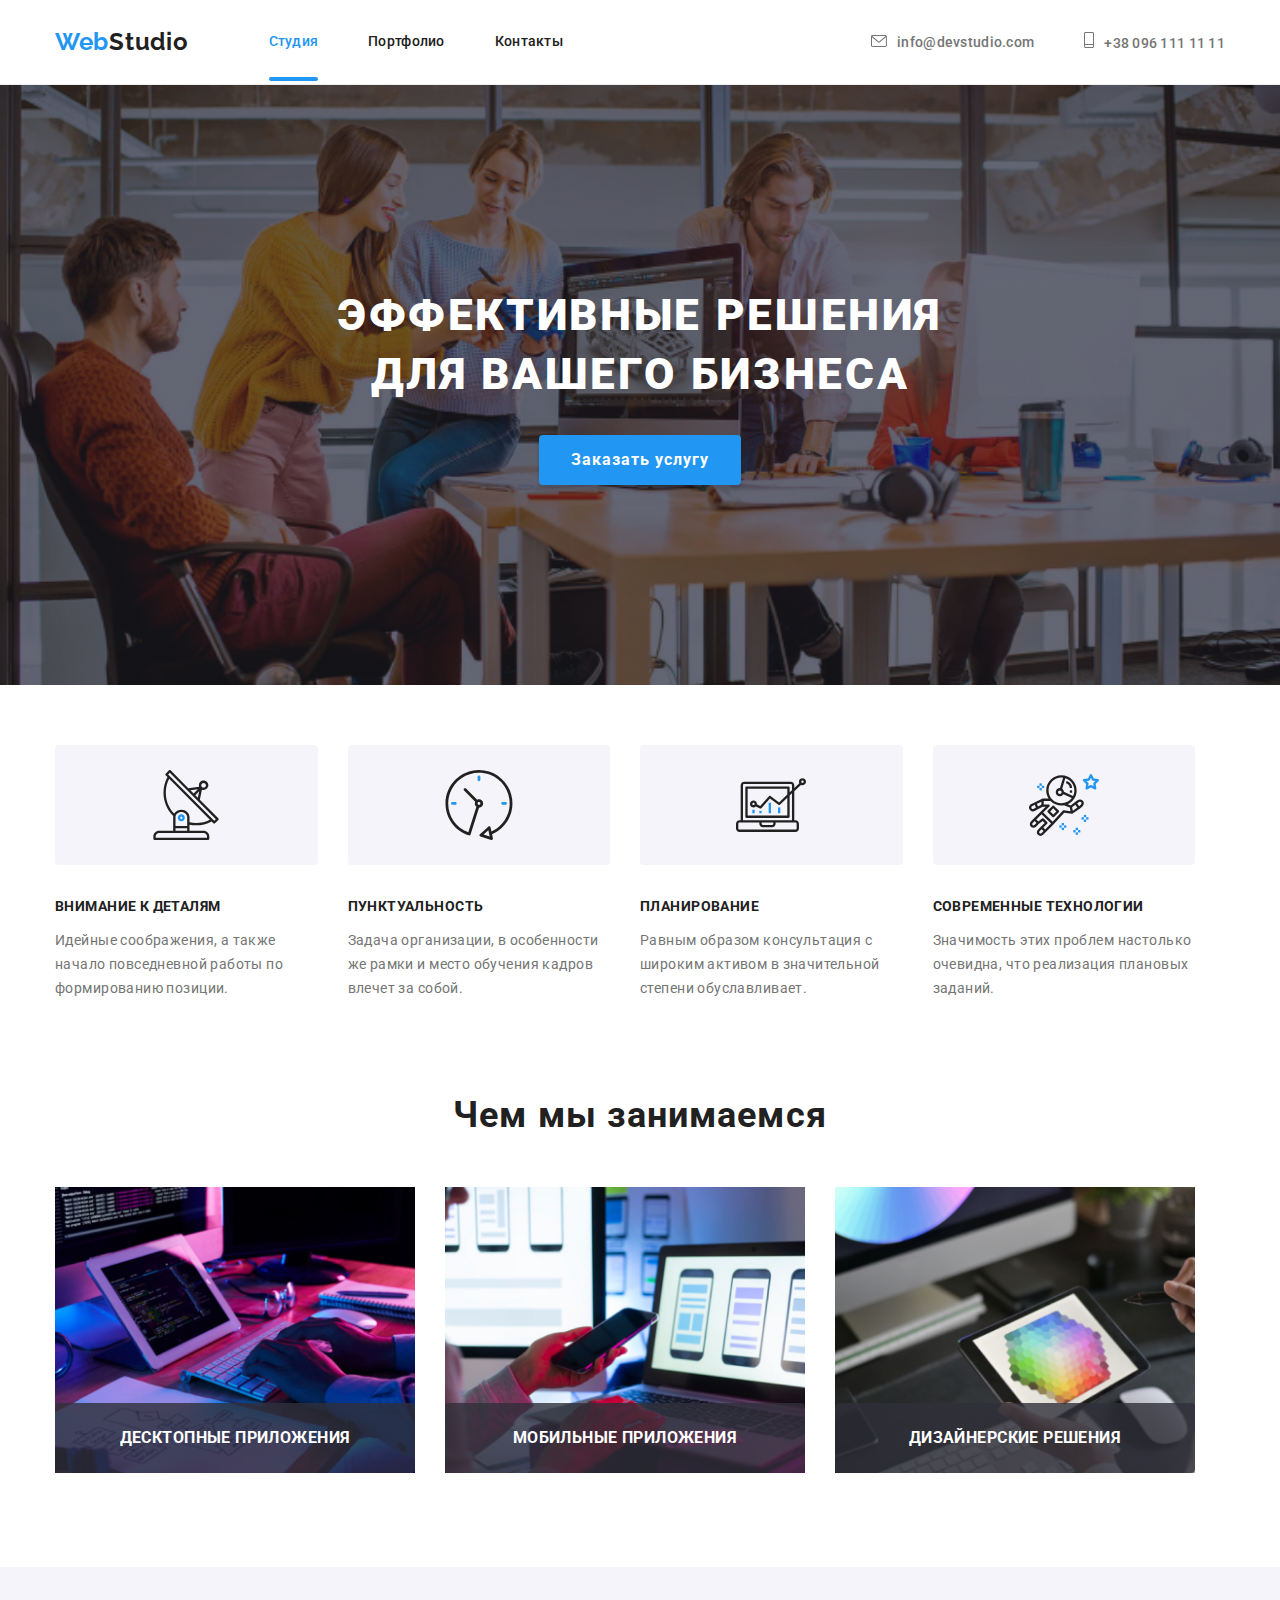
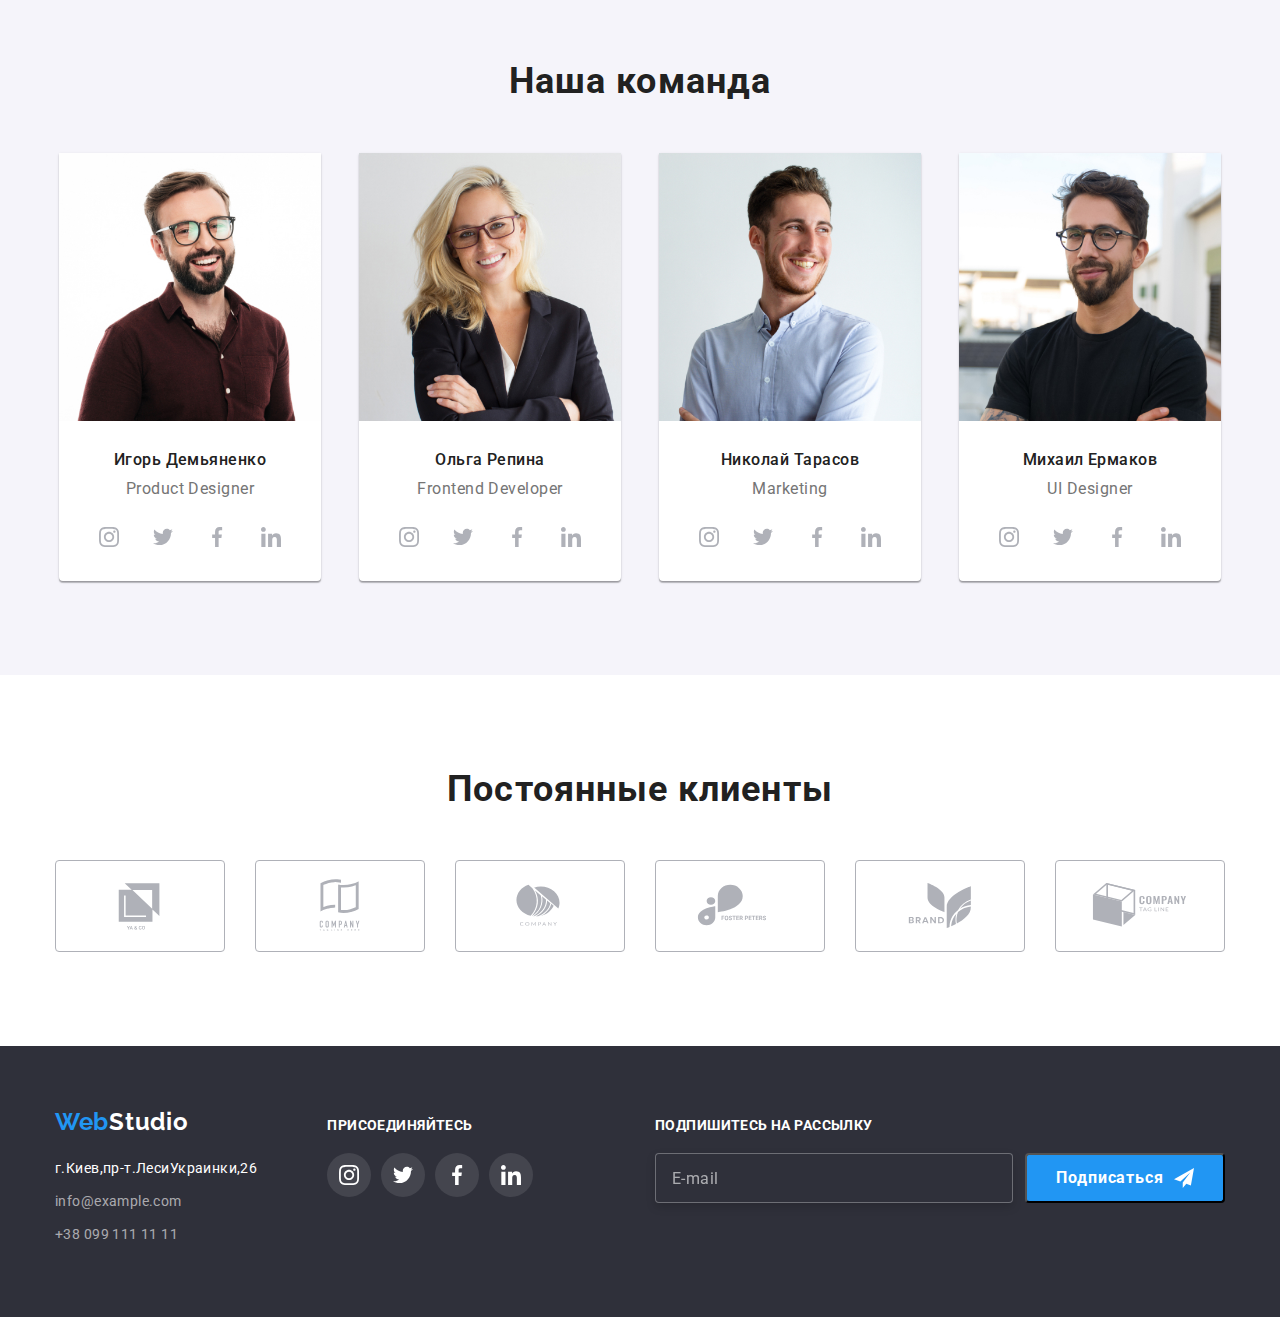
<file: index.html>
<!DOCTYPE html>
<html lang="ru">
<head>
    <meta charset="UTF-8">
    <meta http-equiv="X-UA-Compatible" content="IE=edge">
    <meta name="viewport" content="width=device-width, initial-scale=1.0">
    <title>Document</title>
    <link 
        href="https://fonts.googleapis.com/css2?family=Raleway:wght@700&family=Roboto:wght@400;500;700;900&display=swap"
        rel="stylesheet"/>
    <link href="https://cdnjs.cloudflare.com/ajax/libs/modern-normalize/1.1.0/modern-normalize.min.css" rel="stylesheet" />
    <link rel="stylesheet" href="./css/main.min.css">
</head>
<body>
    <header class="header">
        <div class="container">            
                <a class="logo header__logo link" href="/index.html"><span class="logo__text1">Web</span><span class="logo__text2">Studio</span></a>
            <nav class="nav">
                <ul class="nav__list list">
                    <li class="nav__item"><a class="nav__link link current" href="./index.html">Студия</a></li>
                    <li class="nav__item"><a class="nav__link link" href="./portfolio.html">Портфолио</a></li>
                    <li class="nav__item"><a class="nav__link link" href="">Контакты</a></li>
                </ul>
            </nav>
            <ul class="contact list">
                <li class="contact__nav"><a class="contact__link link" href="mailto:info@devstudio.com">
                    <svg class="contact__icon" width="16" height="12">
                        <use href="./images/symbol-defs.svg#icon-envelope-hover"></use>
                        </svg>info@devstudio.com</a></li>
                <li class="contact__nav"><a class="contact__link link" href="tel:+380961111111">
                    <svg class="contact__icon" width="10" height="16">
                        <use href="./images/symbol-defs.svg#icon-Vector"></use>
                        </svg>+38 096 111 11 11</a></li>
            </ul>
            <button type="button" class="menu-open-btn">
                <svg class="mobile-open-icon" width="40" height="40" aria-label="Переключатель мобильного меню">
                    <use href="./images/symbol-defs.svg#icon-menu_40px"></use>
                </svg>
            </button>   
        </div>
        	<div class="mob-menu is-hidden">
				<div class="container">
					<div class="mob-menu-top">
						<button type="button" class="menu-close-btn">
							<svg class="mobile-close-icon" width="40" height="40">
								<use href="./images/symbol-defs.svg#icon-close_40px"></use>
							</svg>
					</button>
							<ul class="mob-menu-list list">
								<li class="mob-menu-item"><a class="mob-link link currentLink" href="./index.html">Студия</a></li>
								<li class="mob-menu-item"><a class="mob-link link" href="./portfolio.html">Портфолио</a></li>			
								<li class="mob-menu-item"><a class="mob-link link" target="_blank" href="">Контакты</a></li>
							</ul>
					</div> 
					<div class="mob-menu-bottom">
						<div class="mob-connect">
							<ul class="mob-connect-list list">
                                <li class="mob-connect-item">
                                    <a class="mob-connect-link-phone tel link " href="tel:+380961111111">
                                        +38 096 111 11 11</a></li>
                                <li class="mob-connect-item">
                                    <a class="mob-connect-link-email mail link " href="mailto:info@devstudio.com">
                                        info@devstudio.com</a></li>
							</ul>
                            <ul class="mob-soc-list list">
                                <li class="mob-soc-item">Instagram</li>
                                <li class="mob-soc-item">Twitter</li>
                                <li class="mob-soc-item ">Facebook</li>
                                <li class="mob-soc-item ">LinkedIn</li>
                            </ul>	
						</div>
					</div>	
				</div>
			</div>
    </header>
  <main> 
      <!--ГЕРОЙ-->
      <section class="hero">
          <div class="container">
            <h1 class="hero__title">Эффективные решения для вашего бизнеса</h1>
            <button class="hero_btn" data-modal-open>Заказать услугу</button>
            </div>
      </section>
    <section class="article">
        <div class="container">
        <ul class="article__list list">
            <li class="article__item">
                <div class="article__icon">
                   <svg class="article__svg">
                            <use href="./images/symbol-defs.svg#icon-antenna-1"></use>
                     </svg> 
                </div>
                <h2 class="article__title">Внимание к деталям</h2>
                <p class="article__content">Идейные соображения, а также начало повседневной работы по формированию позиции.</p>
            </li>
            <li class="article__item">
                 <div class="article__icon">
                   <svg class="article__svg">
                            <use href="./images/symbol-defs.svg#icon-clock-1-1"></use>
                     </svg> 
                </div>
                <h2 class="article__title">Пунктуальность</h2>
                <p class="article__content">Задача организации, в особенности же рамки и место обучения кадров влечет за собой.</p>
            </li>
            <li class="article__item">
                 <div class="article__icon">
                   <svg class="article__svg">
                            <use href="./images/symbol-defs.svg#icon-diagram-1"></use>
                     </svg> 
                </div>
                <h2 class="article__title">Планирование</h2>
                <p class="article__content">Равным образом консультация с широким активом в значительной степени обуславливает.</p>
            </li>
            <li class="article__item">
                 <div class="article__icon">
                   <svg class="article__svg">
                            <use href="./images/symbol-defs.svg#icon-astronaut-1"></use>
                     </svg> 
                </div>
                <h2 class="article__title">Современные технологии</h2>
                <p class="article__content">Значимость этих проблем настолько очевидна, что реализация плановых заданий.</p>
            </li>
        </ul>
        </div>
    </section>
    <section class="gallery">
        <div class="container">
        <h2 class="gallery__text">Чем мы занимаемся</h2>
        <ul class="gallery__list list">
            <li class="gallery__item">
                <div class="gallery__img">
                    <picture>
                        <source media="(min-width: 1200px)" srcset="./images/galleri/box1@1x.jpg 1x, ./images/galleri/box1@2x.jpg 2x"> 
                        <img src="./images/box1.jpg" alt="Десктопные приложения" width="370" height="294" />
                    </picture>    
                    <div class="gallery__icon">
                    <h3>Десктопные приложения</h3>
                    </div>
                </div>
            </li>
            <li class="gallery__item">
                <div class="gallery__img">
                    <picture>
                        <source media="(min-width: 1200px)" srcset="./images/galleri/box2@1x.jpg 1x, ./images/galleri/box2@2x.jpg 2x">
                        <img src="./images/box2.jpg" alt="Мобильные приложения" width="370" height="294" />
                    </picture>    
                    <div class="gallery__icon">
                    <h3>Мобильные приложения</h3>
                    </div>
                </div>
            </li>
            <li class="gallery__item">
                <div class="gallery__img">
                    <picture>
                        <source media="(min-width: 1200px)" srcset="./images/galleri/box3@1x.jpg 1x, ./images/galleri/box3@2x.jpg 2x">
                        <img src="./images/box3.jpg" alt="Дизайнерские решения" width="370" height="294" />
                    </picture>    
                    <div class="gallery__icon">
                    <h3>Дизайнерские решения</h3>
                    </div>
                </div>
            </li>
        </ul>
        </div>
    </section>  
    <section class="team">
        <div class="container">
        <h2 class="team__headline">Наша команда</h2>
        <ul class="team__list list">
                <li class="team__item">
                <picture>
                <source media="(min-width: 480px)" srcset="./images/mob/team1@1x.jpg 1x, ./images/mob/team1@2x.jpg 2x">
                <source media="(min-width: 768px)" srcset="./images/mob/team1tab@1x.jpg 1x, ./images/mob/team1tab@2x.jpg 2x">
                <source media="(min-width: 1200px)" srcset="./images/mob/team1des@1x.jpg 1x, ./images/mob/team1des@2x.jpg 2x">    
                <img class="team__image" src="./images/productdesigner.jpg" alt="Игорь Демьяненко Product Designer" width="270" height="260" />
                </picture>
                <div class="team__title">
                <h3 class="team__name">Игорь Демьяненко</h3>
                <p class="team__job">Product Designer</p>
                <ul class="socials__list list">
                    <li class="socials__item"><a href="" class="socials__link link">
                        <svg class="socials__icon" width="20" height="20">
                            <use href="./images/symbol-defs.svg#icon-instagram"></use>
                        </svg>
                    </a></li>
                    <li class="socials__item"><a href="" class="socials__link link">
                        <svg class="socials__icon" width="20" height="20">
                            <use href="./images/symbol-defs.svg#icon-twitter"></use>
                        </svg>
                    </a></li>
                    <li class="socials__item"><a href="" class="socials__link link">
                        <svg class="socials__icon" width="20" height="20">
                            <use href="./images/symbol-defs.svg#icon-facebook"></use>
                        </svg>
                    </a></li>
                    <li class="socials__item"><a href="" class="socials__link link">
                        <svg class="socials__icon" width="20" height="20">
                            <use href="./images/symbol-defs.svg#icon-linkedin"></use>
                        </svg>
                    </a></li>
                </ul>
                </div>
            </li>
            <li class="team__item">
                <picture>
                <source media="(min-width: 480px)" srcset="./images/mob/team2@1x.jpg 1x, ./images/mob/team2@2x.jpg 2x">
                <source media="(min-width: 480px)" srcset="./images/mob/team2tab@1x.jpg 1x, ./images/mob/team2tab@2x.jpg 2x">
                <source media="(min-width: 1200px)" srcset="./images/mob/team2des@1x.jpg 1x, ./images/mob/team2des@2x.jpg 2x"> 
                <img class="team__image" src="./images/frontenddeveloper.jpg" alt="Ольга Репина Frontend Developer" width="270" height="260" />
                </picture>
                <div class="team__title">
                <h3 class="team__name">Ольга Репина</h3>
                <p class="team__job">Frontend Developer</p>
                <ul class="socials__list list">
                    <li class="socials__item"><a href="" class="socials__link link">
                        <svg class="socials__icon" width="20" height="20">
                            <use href="./images/symbol-defs.svg#icon-instagram"></use>
                        </svg>
                    </a></li>
                    <li class="socials__item"><a href="" class="socials__link link">
                        <svg class="socials__icon" width="20" height="20">
                            <use href="./images/symbol-defs.svg#icon-twitter"></use>
                        </svg>
                    </a></li>
                    <li class="socials__item"><a href="" class="socials__link link">
                        <svg class="socials__icon" width="20" height="20">
                            <use href="./images/symbol-defs.svg#icon-facebook"></use>
                        </svg>
                    </a></li>
                    <li class="socials__item"><a href="" class="socials__link link">
                        <svg class="socials__icon" width="20" height="20">
                            <use href="./images/symbol-defs.svg#icon-linkedin"></use>
                        </svg>
                    </a></li>
                </ul>
                </div>
            </li>
            <li class="team__item">
                <picture>
                    <source media="(min-width: 480px)" srcset="./images/mob/team3@1x.jpg 1x, ./images/mob/team3@2x.jpg 2x">
                    <source media="(min-width: 480px)" srcset="./images/mob/team3tab@1x.jpg 1x, ./images/mob/team3tab@2x.jpg 2x">
                    <source media="(min-width: 1200px)" srcset="./images/mob/team3des@1x.jpg 1x, ./images/mob/team3des@2x.jpg 2x">
                    <img class="team__image" src="./images/marketing.jpg" alt="Николай Тарасов Marketing" width="270" height="260" /> 
                </picture>
                <div class="team__title">
                <h3 class="team__name">Николай Тарасов</h3>
                <p class="team__job">Marketing</p>
                <ul class="socials__list list">
                    <li class="socials__item"><a href="" class="socials__link link">
                        <svg class="socials__icon" width="20" height="20">
                            <use href="./images/symbol-defs.svg#icon-instagram"></use>
                        </svg>
                    </a></li>
                    <li class="socials__item"><a href="" class="socials__link link">
                        <svg class="socials__icon" width="20" height="20">
                            <use href="./images/symbol-defs.svg#icon-twitter"></use>
                        </svg>
                    </a></li>
                    <li class="socials__item"><a href="" class="socials__link link">
                        <svg class="socials__icon" width="20" height="20">
                            <use href="./images/symbol-defs.svg#icon-facebook"></use>
                        </svg>
                    </a></li>
                    <li class="socials__item"><a href="" class="socials__link link">
                        <svg class="socials__icon" width="20" height="20">
                            <use href="./images/symbol-defs.svg#icon-linkedin"></use>
                        </svg>
                    </a></li>
                </ul>
                </div>
            </li>
            <li class="team__item">
                <picture>
                    <source media="(min-width: 480px)" srcset="./images/mob/team4@1x.jpg 1x, ./images/mob/team4@2x.jpg 2x">
                    <source media="(min-width: 480px)" srcset="./images/mob/team4tab@1x.jpg 1x, ./images/mob/team4tab@2x.jpg 2x">
                    <source media="(min-width: 1200px)" srcset="./images/mob/team4des@1x.jpg 1x, ./images/mob/team4des@2x.jpg 2x">
                    <img class="team__image" src="./images/uidesigner.jpg" alt="Михаил Ермаков UI Designer" width="270" height="260" />
                </picture>
                <div class="team__title">
                <h3 class="team__name">Михаил Ермаков</h3>
                <p class="team__job">UI Designer</p>
                <ul class="socials__list list">
                    <li class="socials__item"><a href="" class="socials__link link">
                        <svg class="socials__icon" width="20" height="20">
                            <use href="./images/symbol-defs.svg#icon-instagram"></use>
                        </svg>
                    </a></li>
                    <li class="socials__item"><a href="" class="socials__link link">
                        <svg class="socials__icon" width="20" height="20">
                            <use href="./images/symbol-defs.svg#icon-twitter"></use>
                        </svg>
                    </a></li>
                    <li class="socials__item"><a href="" class="socials__link link">
                        <svg class="socials__icon" width="20" height="20">
                            <use href="./images/symbol-defs.svg#icon-facebook"></use>
                        </svg>
                    </a></li>
                    <li class="socials__item"><a href="" class="socials__link link">
                        <svg class="socials__icon" width="20" height="20">
                            <use href="./images/symbol-defs.svg#icon-linkedin"></use>
                        </svg>
                    </a></li>
                </ul>
                </div>
            </li>
        </ul>
        </div>
    </section>
    <section class="clients">
        <div class="container">
            <h2 class="clients__text">Постоянные клиенты</h2>
            <ul class="clients__list list">
                <li class="clients__item link">
                    <a href="" class="clients__link">
                    <svg class="cliient" width="106" height="60">
                            <use href="./images/symbol-defs.svg#icon-client"></use>
                        </svg>
                    </a>
                </li>
                <li class="clients__item link">
                    <a href="" class="clients__link">
                    <svg class="cliient" width="106" height="60">
                            <use href="./images/symbol-defs.svg#icon-client2"></use>
                        </svg>
                    </a>
                    </li>
                <li class="clients__item link">
                    <a href="" class="clients__link">
                    <svg class="cliient" width="106" height="60">
                            <use href="./images/symbol-defs.svg#icon-client3"></use>
                        </svg>
                    </a>
                </li>
                <li class="clients__item link">
                    <a href="" class="clients__link">
                    <svg class="cliient" width="106" height="60">
                            <use href="./images/symbol-defs.svg#icon-client4"></use>
                        </svg>
                    </a>
                </li>
                <li class="clients__item link">
                    <a href="" class="clients__link">
                    <svg class="cliient" width="106" height="60">
                            <use href="./images/symbol-defs.svg#icon-client5"></use>
                        </svg>
                    </a>    
                </li>
                <li class="clients__item link">
                    <a href="" class="clients__link">
                    <svg class="cliient" width="106" height="60">
                            <use href="./images/symbol-defs.svg#icon-client6"></use>
                        </svg>
                    </a>    
                </li>
            </ul>
        </div>
    </section>
    </main>
<footer class="footer">
    <div class="container">
        <div class="footer__tablet">
            <div class="footer__adressList">
                <a class="logo logo__footer link" href="/index.html"><span class="logo__text1">Web</span><span class="logo__text2 footer--color">Studio</span></a>
                <address>    
                    <ul class="footer__list list">
                        <li class="footer__contacts">
                           <a class="footer__link link footer--color" href="https://goo.gl/maps/SjzHvNBgEdfBXJLG8">г.Киев,пр-т.ЛесиУкраинки,26</a>
                        </li>
                        <li class="footer__contacts">
                            <a class="footer__link link" href="mailo:info@example.com">info@example.com</a>
                        </li>
                        <li class="footer__contacts">
                            <a class="footer__link link" href="tel:0991111111">+38 099 111 11 11</a>
                        </li>
                    </ul>
                </address>
            </div>
            <div class="footer__socList">
                <p class="footer__text">присоединяйтесь</p>
                <ul class="socials__list list">
                    <li class="socials__item"><a href="" class="socials__link socials__link--color link">
                        <svg class="socials__icon socials__icon--color" width="20" height="20"><use href="./images/symbol-defs.svg#icon-instagram"></use></svg></a></li>
                    <li class="socials__item"><a href="" class="socials__link socials__link--color link">
                        <svg class="socials__icon socials__icon--color" width="20" height="20"><use href="./images/symbol-defs.svg#icon-twitter"></use></svg></a></li>
                    <li class="socials__item"><a href="" class="socials__link socials__link--color link">
                        <svg class="socials__icon socials__icon--color" width="20" height="20"><use href="./images/symbol-defs.svg#icon-facebook"></use></svg></a></li>
                    <li class="socials__item"><a href="" class="socials__link socials__link--color link">
                        <svg class="socials__icon socials__icon--color" width="20" height="20"><use href="./images/symbol-defs.svg#icon-linkedin"></use></svg></a></li>
                </ul>
            </div>    
        </div>
    <div>
        <p class="footer__text">Подпишитесь на рассылку</p>
        <form class="footer__form">
                <input required
                type="email"
                class="footer__email"
                name="user-name-subs"
                placeholder="E-mail"/>
                <button class="button__subscribe" type="submit">Подписаться<svg class="button__svg" width="20" height="20"><use href="./images/symbol-defs.svg#icon-icon-send"></use></svg></button>
        </form>
    </div>
    </div>
    <div class="backdrop is-hidden" data-modal>
        <div class="modal">
                 <button class="modal__close" data-modal-close>
                     <svg class="" width="18" height="18">
                        <use href="./images/symbol-defs.svg#icon-close-black-18dp-2-1"></use></svg>
                 </button>
                <p class="modal__title">Оставьте свои данные, мы вам перезвоним</p>
                <form>
                    <div class="modal__field">
                        <label for="user-name" class="modal__label">Имя</label>
                        <div class="modal__wrap">
                        <input type="text"
                        class="modal__input"
                        name="user-name"
                        placeholder=""
                        required
                        minlength="4"
                        id="user-name"
                        autofocus/>
                        <svg class="modal__icon" width="18" height="18">
                            <use href="./images/symbol-defs.svg#icon-person-black-18dp-1"></use></svg>
                        </div>
                    </div>
                    <div class="modal__field">
                        <label for="user-tel" class="modal__label">Телефон</label>
                        <div class="modal__wrap">
                        <input type="tel"
                        class="modal__input"
                        name="user-tel"
                        placeholder=""
                        required
                        minlength="10"
                        id="user-tel"
                        />
                        <svg class="modal__icon" width="18" height="18">
                        <use href="./images/symbol-defs.svg#icon-phone-black-18dp-1"></use></svg>
                        </div>
                    </div>
                    <div class="modal__field">
                        <label for="user-email" class="modal__label">Почта</label>
                        <div class="modal__wrap">   
                        <input type="email"
                        class="modal__input"
                        name="user-email"
                        placeholder=""
                        required
                        minlength="6"
                        id="user-email"/>
                        <svg class="modal__icon" width="18" height="18">
                        <use href="./images/symbol-defs.svg#icon-email-black-18dp-1"></use></svg>
                        </div>
                    </div>
                    <div class="modal__coment">
                        <label for="user-coment" class="modal__label">Комментарий</label> 
                        <textarea name="user-coment" 
                        id="user-coment" 
                        class="modal__text"
                        placeholder="Введите текст"></textarea>
                    </div>
                    <div class="checkbox">
                        <input type="checkbox"
                        name="privacy"
                        value="true"
                        class="checkbox__check visually-hidden"
                        id="privacy"/>
                        <label for="privacy" class="checkbox__text">
                            Соглашаюсь с рассылкой и принимаю 
                            <a href="" class="checkbox__href">Условия договора</a></label>
                    </div>
                    <div class="modal-field-btn">
                    <button type="submit" class="modal__button">Отправить</button>
                    </div>
                </form>
        </div>
    </div>
</footer>
<script src="./js/modal.js"></script>
<script src="./js/menu.js"></script>
</body>
</html>
</file>
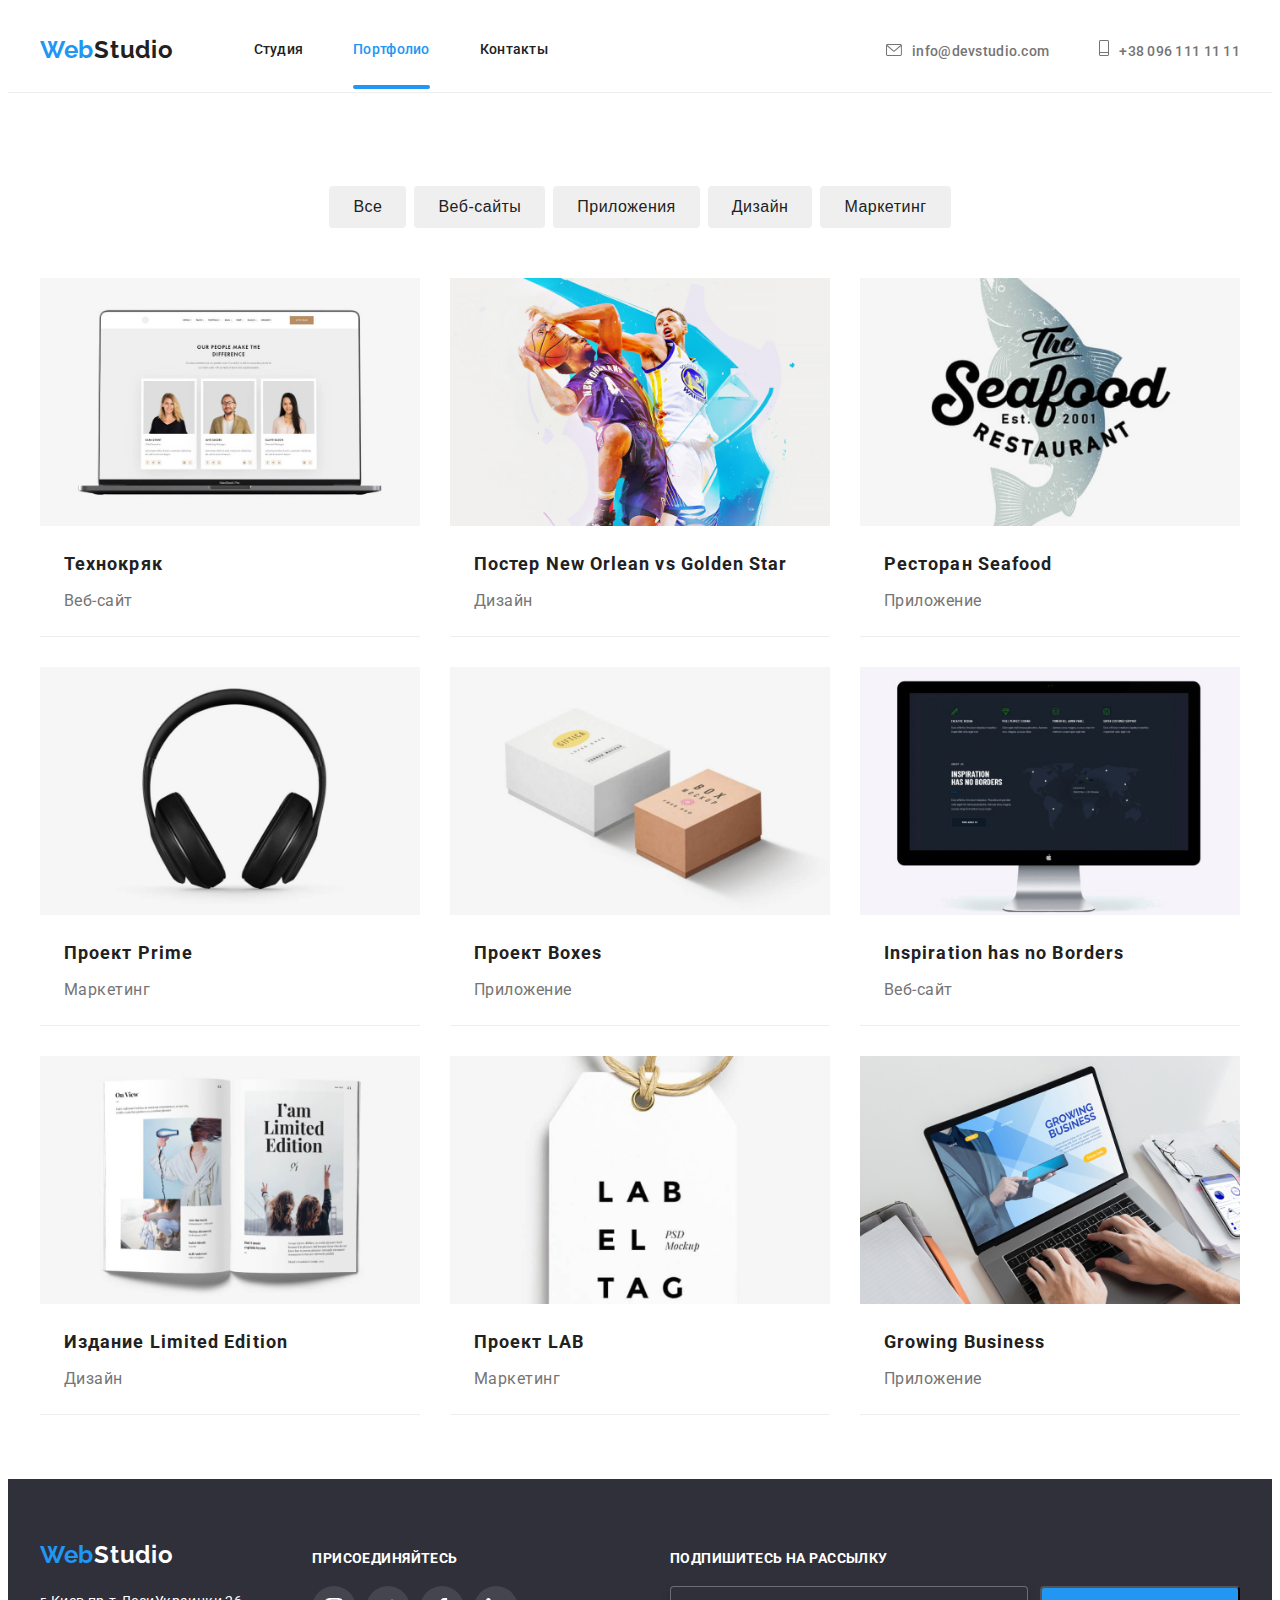
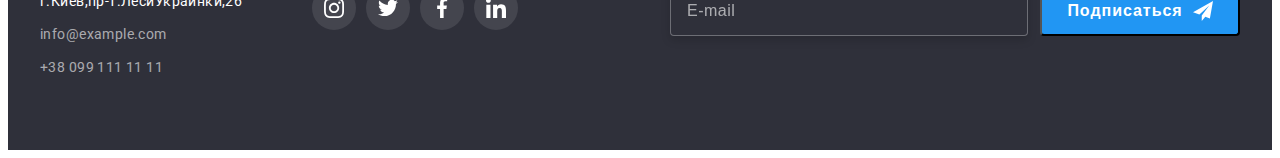
<file: portfolio.html>
<!DOCTYPE html>
<html lang="ru">
<head>
    <meta charset="UTF-8">
    <meta http-equiv="X-UA-Compatible" content="IE=edge">
    <meta name="viewport" content="width=device-width, initial-scale=1.0">
    <link rel="preconnect" href="https://fonts.googleapis.com" />
    <link rel="preconnect" href="https://fonts.gstatic.com" crossorigin />
    <title>Document</title>
    <link 
        href="https://fonts.googleapis.com/css2?family=Raleway:wght@700&family=Roboto:wght@400;500;700;900&display=swap"
        rel="stylesheet"/>
      <link
      rel="stylesheet"
      href="https://cdnjs.cloudflare.com/ajax/libs/modern-normalize/1.1.0/modern-normalize.min.css"
      integrity="sha512-wpPYUAdjBVSE4KJnH1VR1HeZfpl1ub8YT/NKx4PuQ5NmX2tKuGu6U/JRp5y+Y8XG2tV+wKQpNHVUX03MfMFn9Q=="
      crossorigin="anonymous"
      referrerpolicy="no-referrer"
    />
    <link rel="stylesheet" href="./css/main.min.css">
</head>
<body>
    <header class="header">
        <div class="container">            
                <a class="logo header__logo link" href="/index.html"><span class="logo__text1">Web</span><span class="logo__text2">Studio</span></a>
            <nav class="nav">
                <ul class="nav__list list">
                    <li class="nav__item"><a class="nav__link link" href="./index.html">Студия</a></li>
                    <li class="nav__item"><a class="nav__link link current" href="./portfolio.html">Портфолио</a></li>
                    <li class="nav__item"><a class="nav__link link" href="">Контакты</a></li>
                </ul>
            </nav>
            <ul class="contact list">
                <li class="contact__nav"><a class="contact__link link" href="mailto:info@devstudio.com">
                    <svg class="contact__icon" width="16" height="12">
                        <use href="./images/symbol-defs.svg#icon-envelope-hover"></use>
                        </svg>info@devstudio.com</a></li>
                <li class="contact__nav"><a class="contact__link link" href="tel:+380961111111">
                    <svg class="contact__icon" width="10" height="16">
                        <use href="./images/symbol-defs.svg#icon-Vector"></use>
                        </svg>+38 096 111 11 11</a></li>
            </ul>
            <button type="button" class="menu-open-btn">
                <svg class="mobile-open-icon" width="40" height="40" aria-label="Переключатель мобильного меню">
                    <use href="./images/symbol-defs.svg#icon-menu_40px"></use>
                </svg>
            </button>   
        </div>
        	<div class="mob-menu is-hidden">
				<div class="container">
					<div class="mob-menu-top">
						<button type="button" class="menu-close-btn">
							<svg class="mobile-close-icon" width="40" height="40">
								<use href="./images/symbol-defs.svg#icon-close_40px"></use>
							</svg>
					</button>
							<ul class="mob-menu-list list">
								<li class="mob-menu-item"><a class="link mob-link" href="./index.html">Студия</a></li>
								<li class="mob-menu-item"><a class="link currentLink mob-link" href="./portfolio.html">Портфолио</a></li>			
								<li class="mob-menu-item"><a class="link mob-link" target="_blank" href="" >Контакты</a></li>
							</ul>
					</div> 
					<div class="mob-menu-bottom">
						<div class="mob-connect">
							<ul class="mob-connect-list list">
                                <li class="mob-connect-item">
                                    <a class="mob-connect-link-phone tel link " href="tel:+380961111111">
                                        +38 096 111 11 11</a></li>
                                <li class="mob-connect-item">
                                    <a class="mob-connect-link-email mail link " href="mailto:info@devstudio.com">
                                        info@devstudio.com</a></li>
							</ul>
                            <ul class="mob-soc-list list">
                                <li class="mob-soc-item">Instagram</li>
                                <li class="mob-soc-item">Twitter</li>
                                <li class="mob-soc-item ">Facebook</li>
                                <li class="mob-soc-item ">LinkedIn</li>
                            </ul>	
						</div>
					</div>	
				</div>
			</div>
    </header>
    <main>
        <h1 class="visually-hidden">Портфолио</h1>
        <section class="portfolio">
            <div class="container">
            <ul class="menu list">
                <li class="menu__nav"><button class="menu__button">Все</button></li>
                <li class="menu__nav"><button class="menu__button">Веб-сайты</button></li>
                <li class="menu__nav"><button class="menu__button">Приложения</button></li>
                <li class="menu__nav"><button class="menu__button">Дизайн</button></li>
                <li class="menu__nav"><button class="menu__button">Маркетинг</button></li>
            </ul>
            <ul class="project list">
                <li class="project__item">
                    <a href="" class="project__link link">
                        <div class="project__box">
                            <picture>
                                <source media="(min-width: 480px)" srcset="./images/portfolio/pf1mob@1x.jpg 1x, ./images/portfolio/pf1mob@2x.jpg 2x">
                                <source media="(min-width: 768px)" srcset="./images/portfolio/pf1des@1x.jpg 1x, ./images/portfolio/pf1des@2x.jpg 2x">
                                <source media="(min-width: 1200px)" srcset="./images/portfolio/pf1tab@1x.jpg 1x, ./images/portfolio/pf1tab@2x.jpg 2x">
                                <img class="project__picture" src="./images/tehhokriak.jpg" alt="Веб-сайт Технокряк" width="450" height="294">
                            </picture>
                         <p class="project__description">Ресурс предлагает комплексные предложения с разным уровнем
                              функционала и сервисов.
                              Все это позволит посетителю получить
                              исчерпывающие сведения о компании или частном лице.</p>
                         </div>
                        <div class="project__title">
                        <h2 class="project__name">Технокряк</h2>
                        <p class="project__top">Веб-сайт</p>
                        </div>
                    </a>
                </li>
                <li class="project__item">
                    <a href="" class="project__link link">
                        <div class="project__box">
                            <picture>
                                <source media="(min-width: 480px)" srcset="./images/portfolio/pf2mob@1x.jpg 1x, ./images/portfolio/pf2mob@2x.jpg 2x">
                                <source media="(min-width: 768px)" srcset="./images/portfolio/pf2des@1x.jpg 1x, ./images/portfolio/pf2des@2x.jpg 2x">
                                <source media="(min-width: 1200px)" srcset="./images/portfolio/pf2tab@1x.jpg 1x, ./images/portfolio/pf2tab@2x.jpg 2x">
                                <img class="project__picture" src="./images/neworlean.jpg" alt="Постер New Orlean vs Golden Star" width="450" height="294">
                            </picture>
                         <p class="project__description">Ресурс предлагает комплексные предложения с разным уровнем
                              функционала и сервисов.
                              Все это позволит посетителю получить
                              исчерпывающие сведения о компании или частном лице.</p>
                         </div>
                        <div class="project__title">
                        <h2 class="project__name">Постер New Orlean vs Golden Star</h2>
                        <p class="project__top">Дизайн</p>
                        </div>
                    </a>
                </li>
                <li class="project__item">
                    <a href="" class="project__link link">
                        <div class="project__box">
                            <picture>
                                <source media="(min-width: 480px)" srcset="./images/portfolio/pf3mob@1x.jpg 1x, ./images/portfolio/pf3mob@2x.jpg 2x">
                                <source media="(min-width: 768px)" srcset="./images/portfolio/pf3des@1x.jpg 1x, ./images/portfolio/pf3des@2x.jpg 2x">
                                <source media="(min-width: 1200px)" srcset="./images/portfolio/pf3tab@1x.jpg 1x, ./images/portfolio/pf3tab@2x.jpg 2x">
                                <img class="project__picture" src="./images/seafood.jpg" alt="" width="450" height="294">
                            </picture>
                         <p class="project__description">Ресурс предлагает комплексные предложения с разным уровнем
                              функционала и сервисов.
                              Все это позволит посетителю получить
                              исчерпывающие сведения о компании или частном лице.</p>
                         </div>
                        <div class="project__title">
                        <h2 class="project__name">Ресторан Seafood</h2>
                        <p class="project__top">Приложение</p>
                        </div>
                    </a>
                </li>
                <li class="project__item">
                    <a href="" class="project__link link">
                        <div class="project__box">
                            <picture>
                                <source media="(min-width: 480px)" srcset="./images/portfolio/pf4mob@1x.jpg 1x, ./images/portfolio/pf4mob@2x.jpg 2x">
                                <source media="(min-width: 768px)" srcset="./images/portfolio/pf4des@1x.jpg 1x, ./images/portfolio/pf4des@2x.jpg 2x">
                                <source media="(min-width: 1200px)" srcset="./images/portfolio/pf4tab@1x.jpg 1x, ./images/portfolio/pf4tab@2x.jpg 2x">
                                <img class="project__picture" src="./images/prime.jpg" alt="Ресторан Seafood" width="450" height="294">
                            </picture>
                         <p class="project__description">Ресурс предлагает комплексные предложения с разным уровнем
                              функционала и сервисов.
                              Все это позволит посетителю получить
                              исчерпывающие сведения о компании или частном лице.</p>
                         </div>
                        <div class="project__title">
                        <h2 class="project__name">Проект Prime</h2>
                        <p class="project__top">Маркетинг</p>
                        </div>
                    </a>
                </li>
                <li class="project__item">
                    <a href="" class="project__link link">
                        <div class="project__box">
                            <picture>
                                <source media="(min-width: 480px)" srcset="./images/portfolio/pf5mob@1x.jpg 1x, ./images/portfolio/pf5mob@2x.jpg 2x">
                                <source media="(min-width: 768px)" srcset="./images/portfolio/pf5des@1x.jpg 1x, ./images/portfolio/pf5des@2x.jpg 2x">
                                <source media="(min-width: 1200px)" srcset="./images/portfolio/pf5tab@1x.jpg 1x, ./images/portfolio/pf5tab@2x.jpg 2x">
                                <img class="project__picture" src="./images/boxes.jpg" alt="Проект Boxes" width="450" height="294">
                            </picture>
                         <p class="project__description">Ресурс предлагает комплексные предложения с разным уровнем
                              функционала и сервисов.
                              Все это позволит посетителю получить
                              исчерпывающие сведения о компании или частном лице.</p>
                         </div>
                        <div class="project__title">
                        <h2 class="project__name">Проект Boxes</h2>
                        <p class="project__top">Приложение</p>
                        </div>
                    </a>
                </li>
                <li class="project__item">
                    <a href="" class="project__link link">
                        <div class="project__box">
                            <picture>
                                <source media="(min-width: 480px)" srcset="./images/portfolio/pf6mob@1x.jpg 1x, ./images/portfolio/pf6mob@2x.jpg 2x">
                                <source media="(min-width: 768px)" srcset="./images/portfolio/pf6des@1x.jpg 1x, ./images/portfolio/pf6des@2x.jpg 2x">
                                <source media="(min-width: 1200px)" srcset="./images/portfolio/pf6tab@1x.jpg 1x, ./images/portfolio/pf6tab@2x.jpg 2x">
                                <img class="project__picture" src="./images/inspiration.jpg" alt="Inspiration has no Borders" width="450" height="294">
                            </picture>
                         <p class="project__description">Ресурс предлагает комплексные предложения с разным уровнем
                              функционала и сервисов.
                              Все это позволит посетителю получить
                              исчерпывающие сведения о компании или частном лице.</p>
                         </div>
                        <div class="project__title">
                        <h2 class="project__name">Inspiration has no Borders</h2>
                        <p class="project__top">Веб-сайт</p>
                        </div>
                    </a>
                </li>
                <li class="project__item">
                    <a href="" class="project__link link">
                        <div class="project__box">
                            <picture>
                                <source media="(min-width: 480px)" srcset="./images/portfolio/pf7mob@1x.jpg 1x, ./images/portfolio/pf7mob@2x.jpg 2x">
                                <source media="(min-width: 768px)" srcset="./images/portfolio/pf7des@1x.jpg 1x, ./images/portfolio/pf7des@2x.jpg 2x">
                                <source media="(min-width: 1200px)" srcset="./images/portfolio/pf7tab@1x.jpg 1x, ./images/portfolio/pf7tab@2x.jpg 2x">
                                <img class="project__picture" src="./images/limited.jpg" alt="Издание Limited Edition" width="450" height="294">
                            </picture>
                         <p class="project__description">Ресурс предлагает комплексные предложения с разным уровнем
                              функционала и сервисов.
                              Все это позволит посетителю получить
                              исчерпывающие сведения о компании или частном лице.</p>
                         </div>
                        <div class="project__title">
                        <h2 class="project__name">Издание Limited Edition</h2>
                        <p class="project__top">Дизайн</p>
                        </div>
                    </a>
                </li>
                <li class="project__item">
                    <a href="" class="project__link link">
                        <div class="project__box">
                            <picture>
                                <source media="(min-width: 480px)" srcset="./images/portfolio/pf8mob@1x.jpg 1x, ./images/portfolio/pf8mob@2x.jpg 2x">
                                <source media="(min-width: 768px)" srcset="./images/portfolio/pf8des@1x.jpg 1x, ./images/portfolio/pf8des@2x.jpg 2x">
                                <source media="(min-width: 1200px)" srcset="./images/portfolio/pf8tab@1x.jpg 1x, ./images/portfolio/pf8tab@2x.jpg 2x">
                                <img class="project__picture" src="./images/lab.jpg" alt="Проект LAB" width="450" height="294">
                            </picture>
                         <p class="project__description">Ресурс предлагает комплексные предложения с разным уровнем
                              функционала и сервисов.
                              Все это позволит посетителю получить
                              исчерпывающие сведения о компании или частном лице.</p>
                         </div>
                        <div class="project__title">
                        <h2 class="project__name">Проект LAB</h2>
                        <p class="project__top">Маркетинг</p>
                        </div>
                    </a>
                </li>
                <li class="project__item">
                    <a href="" class="project__link link">
                        <div class="project__box">
                            <picture>
                                <source media="(min-width: 480px)" srcset="./images/portfolio/pf9mob@1x.jpg 1x, ./images/portfolio/pf9mob@2x.jpg 2x">
                                <source media="(min-width: 768px)" srcset="./images/portfolio/pf9des@1x.jpg 1x, ./images/portfolio/pf9des@2x.jpg 2x">
                                <source media="(min-width: 1200px)" srcset="./images/portfolio/pf9tab@1x.jpg 1x, ./images/portfolio/pf9tab@2x.jpg 2x">
                                <img class="project__picture" src="./images/growing.jpg" alt="Growing Business" width="450" height="294">
                            </picture>
                         <p class="project__description">Ресурс предлагает комплексные предложения с разным уровнем
                              функционала и сервисов.
                              Все это позволит посетителю получить
                              исчерпывающие сведения о компании или частном лице.</p>
                         </div>
                        <div class="project__title">
                        <h2 class="project__name">Growing Business</h2>
                        <p class="project__top">Приложение</p>
                        </div>
                    </a>
                </li>
            </ul>
            </div>
        </section>
    </main>
<footer class="footer">
    <div class="container">
        <div class="footer__tablet">
            <div class="footer__adressList">
                <a class="logo logo__footer link" href="/index.html"><span class="logo__text1">Web</span><span class="logo__text2 footer--color">Studio</span></a>
                <address>    
                    <ul class="footer__list list">
                        <li class="footer__contacts">
                           <a class="footer__link link footer--color" href="https://goo.gl/maps/SjzHvNBgEdfBXJLG8">г.Киев,пр-т.ЛесиУкраинки,26</a>
                        </li>
                        <li class="footer__contacts">
                            <a class="footer__link link" href="mailo:info@example.com">info@example.com</a>
                        </li>
                        <li class="footer__contacts">
                            <a class="footer__link link" href="tel:0991111111">+38 099 111 11 11</a>
                        </li>
                    </ul>
                </address>
            </div>
            <div class="footer__socList">
                <p class="footer__text">присоединяйтесь</p>
                <ul class="socials__list list">
                    <li class="socials__item"><a href="" class="socials__link socials__link--color link">
                        <svg class="socials__icon socials__icon--color" width="20" height="20"><use href="./images/symbol-defs.svg#icon-instagram"></use></svg></a></li>
                    <li class="socials__item"><a href="" class="socials__link socials__link--color link">
                        <svg class="socials__icon socials__icon--color" width="20" height="20"><use href="./images/symbol-defs.svg#icon-twitter"></use></svg></a></li>
                    <li class="socials__item"><a href="" class="socials__link socials__link--color link">
                        <svg class="socials__icon socials__icon--color" width="20" height="20"><use href="./images/symbol-defs.svg#icon-facebook"></use></svg></a></li>
                    <li class="socials__item"><a href="" class="socials__link socials__link--color link">
                        <svg class="socials__icon socials__icon--color" width="20" height="20"><use href="./images/symbol-defs.svg#icon-linkedin"></use></svg></a></li>
                </ul>
            </div>    
        </div>
    <div>
        <p class="footer__text">Подпишитесь на рассылку</p>
        <form class="footer__form">
                <input required
                type="email"
                class="footer__email"
                name="user-name-subs"
                placeholder="E-mail"/>
                <button class="button__subscribe" type="submit">Подписаться<svg class="button__svg" width="20" height="20"><use href="./images/symbol-defs.svg#icon-icon-send"></use></svg></button>
        </form>
    </div>
    </div>
</footer>
<script src="./js/menu.js"></script>
</body>
</html>
</file>
<file: css/main.min.css>
:root{--main-title-color: #212121;--accent-color: #2196f3;--white-color: #ffffff;--main-text-color: #757575}p,h1,h2,h3,h4,h5,h6{margin:0}ul,ol{margin:0;padding-left:0}body{color:var(--main-text-color);background-color:var(--white-color);font-family:"Roboto",sans-serif}.container{width:100%;margin:0 auto;padding-left:15px;padding-right:15px}@media screen and (min-width: 480px){.container{width:480px}}@media screen and (min-width: 768px){.container{width:768px}}@media screen and (min-width: 1200px){.container{width:1200px}}.list{list-style:none}.link{text-decoration:none}img{display:block;max-width:100%;height:auto;width:100%}.header{background-color:var(--white-color);border-bottom:1px solid #eee}.header .container{display:flex;align-items:center;justify-content:space-between}.visually-hidden{white-space:nowrap;width:1px;height:1px;overflow:hidden;border:0;padding:0;clip:rect(0 0 0 0);clip-path:inset(50%);margin:-1px}.logo{padding-top:24px;padding-bottom:25px;margin-right:80px}.logo__text1{font-family:"Raleway";font-style:normal;font-weight:700;font-size:26px;line-height:1.19;letter-spacing:.03em;color:var(--accent-color)}@media screen and (min-width: 768px){.logo__text1{font-size:24px;line-height:1.16}}.logo__text2{font-family:"Raleway";font-style:normal;font-weight:700;font-size:26px;line-height:1.19;letter-spacing:.03em;color:var(--main-title-color)}@media screen and (min-width: 768px){.logo__text2{font-size:24px;line-height:1.16}}.menu-open-btn{display:block;margin-left:auto;background-color:var(--white-color);border:none}.menu-close-btn{position:absolute;top:12px;right:25px;display:block;background-color:var(--white-color);border:none}.menu-open-btn:hover,.menu-close-btn:hover{fill:var(--accent-color)}@media screen and (min-width: 768px){.menu-open-btn{display:none}}.mob-menu{position:fixed;top:0;left:0;z-index:1;background-color:var(--white-color);width:100vw;height:100vh}.mob-menu .container{position:relative;padding-top:48px;padding-bottom:48px;padding-left:40px;display:flex;flex-direction:column;justify-content:space-between;align-items:flex-start;height:100%;overflow-y:auto}@media screen and (min-width: 768px){.mob-menu{display:none}}.mob-menu-list .mob-menu-item{font-weight:500;font-size:40px;line-height:1.17;letter-spacing:.02em;color:var(--main-title-color)}.mob-link{color:var(--main-title-color)}.mob-link:hover,.mob-link:focus{color:var(--accent-color)}.mob-menu-item:not(:last-child){margin-bottom:36px}.mob-connect-item:not(:last-child){margin-bottom:32px}.mob-connect-link-phone{font-weight:500;font-size:34px;line-height:1.17;letter-spacing:.02em;color:var(--accent-color)}.mob-connect-link-email{font-weight:500;font-size:24px;line-height:1.16;letter-spacing:.02em;color:var(--main-text-color)}.mob-soc-list{position:relative;display:flex;margin-top:64px;font-weight:500;font-size:18px;line-height:1.22;letter-spacing:.02em;color:var(--accent-color)}.mob-soc-item:not(:last-child){margin-right:10px;padding-right:10px;border-right:1px solid rgba(33,33,33,.2)}.mob-menu.is-hidden{visibility:hidden;opacity:0;pointer-events:none}.currentLink{color:var(--accent-color)}.nav{display:none}@media screen and (min-width: 768px){.nav{display:flex}}.nav__list{font-size:14px;font-weight:500;line-height:1.14;letter-spacing:.02em;display:flex;align-items:center}.nav__item{margin-right:50px}.nav__item:nth-child(3n){margin-right:0px}.nav__link{position:relative;padding-top:32px;padding-bottom:32px;font-weight:500;font-size:14px;line-height:1.14;letter-spacing:.02em;color:var(--main-title-color);transition:color 250ms cubic-bezier(0.4, 0, 0.2, 1)}.nav__link:hover,.nav__link:focus{color:var(--accent-color)}.nav__link.current::after{content:"";position:absolute;width:100%;height:4px;background-color:var(--accent-color);border-radius:2px;left:0;bottom:0px}.current{color:var(--accent-color)}.contact.list{display:none}@media screen and (min-width: 768px){.contact.list{display:flex;flex-wrap:wrap;margin-left:84px;align-items:center}}.contact{display:flex;align-items:center;justify-content:center}.contact__link{font-weight:500;font-size:12px;line-height:1.16;letter-spacing:.02em;color:#757575;margin-bottom:10px;transition:color 250ms cubic-bezier(0.4, 0, 0.2, 1)}.contact__link:hover,.contact__link:focus{color:var(--accent-color)}@media screen and (min-width: 1200px){.contact__link{font-size:14px;line-height:1.14}}.contact__icon{display:inline-block;margin-right:10px;background-size:contain;content:"";fill:currentColor}@media screen and (min-width: 768px)and (min-width: 1200px){.contact.list{flex-wrap:nowrap;margin-left:auto}}@media screen and (min-width: 1200px)and (min-width: 1200px){.contact__nav{margin-right:50px;padding-top:32px;padding-bottom:32px}.contact__nav:nth-child(2n){margin-right:0px}}.hero{width:100%;height:400px;display:flex;align-items:center;margin:0 auto;text-align:center;background-image:linear-gradient(rgba(47, 48, 58, 0.4), rgba(47, 48, 58, 0.4)),url(../images/fon.jpg);background-repeat:no-repeat;background-position:center;background-size:cover;background-color:#2f303a}.hero__title{margin:0 auto;font-weight:900;font-size:26px;line-height:1.62;text-align:center;letter-spacing:.06em;text-transform:uppercase;color:var(--white-color)}@media(min-device-pixel-ratio: 2),(min-resolution: 192dpi),(min-resolution: 2dppx){.hero{background-image:linear-gradient(rgba(47, 48, 58, 0.4), rgba(47, 48, 58, 0.4)),url(../images/fon2x.jpg)}}.hero_btn{margin:30px auto 0;padding:10px 32px;border-radius:4px;border:none;font-weight:700;font-size:16px;line-height:1.87;display:flex;align-items:center;text-align:center;letter-spacing:.06em;color:#fff;justify-content:center;background-color:var(--accent-color);box-shadow:0px 4px 4px rgba(0,0,0,.15);transition:color 250ms cubic-bezier(0.4, 0, 0.2, 1)}.hero_btn:hover,.hero_btn:focus{background-color:var(--accent-color);cursor:pointer;font-family:inherit}@media screen and (min-width: 768px){.hero{padding:118px 204px 198px}}@media screen and (min-width: 1200px){.hero{height:600px;max-width:1600px;padding-top:200px;padding-bottom:200px}}@media screen and (min-width: 768px){.hero__title{width:360px}}@media screen and (min-width: 1200px){.hero__title{font-size:44px;font-weight:900;line-height:1.36;letter-spacing:.06em;width:696px}}@media screen and (min-width: 480px){.hero{background-image:linear-gradient(rgba(47, 48, 58, 0.4), rgba(47, 48, 58, 0.4)),url(../images/fonmob.jpg)}}@media screen and (min-width: 480px)and (min-device-pixel-ratio: 2),screen and (min-width: 480px)and (min-resolution: 192dpi),screen and (min-width: 480px)and (min-resolution: 2dppx){.hero{background-image:linear-gradient(rgba(47, 48, 58, 0.4), rgba(47, 48, 58, 0.4)),url(../images/fonmob-2x.jpg)}}@media screen and (min-width: 768px){.hero{background-image:linear-gradient(rgba(47, 48, 58, 0.4), rgba(47, 48, 58, 0.4)),url(../images/fontab.jpg)}}@media screen and (min-width: 768px)and (min-device-pixel-ratio: 2),screen and (min-width: 768px)and (min-resolution: 192dpi),screen and (min-width: 768px)and (min-resolution: 2dppx){.hero{background-image:linear-gradient(rgba(47, 48, 58, 0.4), rgba(47, 48, 58, 0.4)),url(../images/fontab-2x.jpg)}}.article{padding-top:60px}.article__list{display:flex;flex-wrap:wrap;gap:30px}.article__icon{display:flex;justify-content:center;align-items:center;width:100%;height:120px;background-color:#f5f4fa;border-radius:4px;margin-bottom:30px}.article__svg{width:70px;height:70px}.article__title{text-align:center;margin-bottom:10px;font-weight:700;font-size:14px;line-height:1.71;letter-spacing:.03em;text-transform:uppercase;color:var(--main-title-color)}.article__content{font-weight:400;font-size:14px;line-height:1.71;letter-spacing:.03em;color:var(--main-text-color)}@media screen and (min-width: 768px){.article__item{width:calc((100% - 60px)/2)}}@media screen and (min-width: 1200px){.article__item{width:calc((100% - 120px)/4)}}@media screen and (min-width: 768px){.article__title{text-align:start}}@media screen and (min-width: 1200px){.article__title{text-align:start}}@media screen and (max-width: 768px){.gallery{display:none}}.gallery{padding-top:94px;padding-bottom:94px}.gallery__text{margin-bottom:50px;font-weight:700;font-size:36px;line-height:1.16;text-align:center;letter-spacing:.03em;color:var(--main-title-color)}.gallery__list{margin:0;padding:0;display:flex;flex-wrap:wrap}.gallery__img{display:block;position:relative;height:auto}.gallery__icon{position:absolute;bottom:0;display:flex;width:100%;height:70px;border-radius:4px;justify-content:center;align-items:center;background-color:rgba(47,48,58,.8);font-family:"Roboto";font-style:normal;font-weight:700;font-size:14px;line-height:16px;text-align:center;letter-spacing:.03em;text-transform:uppercase;color:#fff}.gallery__list>.gallery__item{flex-basis:calc(33.3333333333% - 30px);margin-right:30px}.gallery__list .gallery__item:nth-child(3n){margin-right:0px}.team{padding-top:60px;padding-bottom:60px;background-color:#f5f4fa}.team__headline{margin-bottom:30px;font-weight:700;font-size:28px;line-height:1.16;text-align:center;letter-spacing:.03em;color:var(--main-title-color)}.team__list{display:flex;flex-wrap:wrap;gap:30px}.team__title{padding-top:30px;padding-bottom:30px}.team__name{margin-bottom:10px;border-radius:0px 0px 4px 4px;font-weight:500;font-size:16px;line-height:1.18;text-align:center;letter-spacing:.03em;color:var(--main-title-color)}.team__job{font-weight:400;font-size:16px;line-height:1.18;text-align:center;letter-spacing:.03em;color:var(--main-text-color);margin-bottom:16px}.team__item{margin:0 auto;width:450px;height:auto;background-color:var(--white-color);box-shadow:0px 1px 3px rgba(0,0,0,.12),0px 1px 1px rgba(0,0,0,.14),0px 2px 1px rgba(0,0,0,.2);border-radius:0px 0px 4px 4px}@media screen and (min-width: 1200px){.team__headline{margin-bottom:50px}}@media screen and (min-width: 1200px)and (min-width: 1200px){.team__headline{font-size:36px;font-weight:700;line-height:1.16;letter-spacing:.03em}}@media screen and (min-width: 768px){.team__item{width:calc((100% - 60px)/2);height:536px}}@media screen and (min-width: 1200px){.team__item{width:calc((100% - 120px)/4);height:428px}}@media screen and (min-width: 1200px){.team{padding-top:94px;padding-bottom:94px}}.socials__list{display:flex;justify-content:center}.socials__item{width:44px;height:44px;margin-right:10px}.socials__item:last-child{margin-right:0px}.socials__link{width:100%;height:100%;border-radius:50%;display:flex;align-items:center;justify-content:center;transition:background-color 250ms cubic-bezier(0.4, 0, 0.2, 1)}.socials__link:hover,.socials__link:focus{background-color:var(--accent-color)}.socials__icon{fill:#afb1b8;transition:fill 250ms cubic-bezier(0.4, 0, 0.2, 1)}.socials__link:hover .socials__icon,.socials__link:focus .socials__icon{fill:var(--white-color)}.socials__link--color{background-color:rgba(255,255,255,.1)}.socials__icon--color{fill:var(--white-color)}.clients{padding-top:60px;padding-bottom:60px}.clients__text{margin-bottom:50px;font-weight:700;font-size:36px;line-height:1.16;text-align:center;letter-spacing:.03em;color:var(--main-title-color)}.clients__list{margin-top:30px;display:flex;justify-content:space-around;flex-wrap:wrap;gap:30px}.clients__item{display:flex;align-items:center;justify-content:center;flex-wrap:wrap;width:130px;height:80px;width:calc((100% - 60px)/2)}@media screen and (min-width: 768px){.clients__item{width:calc((100% - 60px)/3)}}@media screen and (min-width: 1200px){.clients__item{width:170px;height:92px;width:calc((100% - 150px)/6)}}.clients__link{display:flex;align-items:center;justify-content:center;width:100%;height:100%;border:1px solid #afb1b8;border-radius:4px;transition:border-color 250ms cubic-bezier(0.4, 0, 0.2, 1)}.clients__link:hover,.clients__link:focus{border-color:var(--accent-color)}.cliient{fill:#afb1b8;transition:fill 250ms cubic-bezier(0.4, 0, 0.2, 1)}.clients__link:hover .cliient,.clients__link:focus .cliient{fill:#2196f3}@media screen and (min-width: 1200px){.clients-list{margin-top:50px;align-items:center;justify-content:center}}@media screen and (min-width: 1200px){.clients{padding-top:94px;padding-bottom:94px}}.footer{padding-top:60px;padding-bottom:60px;background-color:#2f303a}.footer__contacts{margin-bottom:9px}.footer__contacts:nth-child(3n){margin-bottom:0px}.footer__list{margin-top:20px;display:block;text-align:center;margin-bottom:60px}.footer__text{text-align:center;margin-bottom:20px;font-style:normal;font-weight:700;font-size:14px;line-height:16px;letter-spacing:.03em;text-transform:uppercase;color:#fff}.footer__form{display:block;align-items:center}.logo__footer{display:block;text-align:center;font-weight:700;font-size:26px;line-height:1.19;margin-bottom:20px;margin-left:auto;margin-right:auto;padding:0}.footer__link{font-style:normal;font-weight:400;font-size:14px;line-height:1.71;letter-spacing:.03em;color:rgba(255,255,255,.6);transition:color 250ms cubic-bezier(0.4, 0, 0.2, 1)}.footer__link:hover,.footer__link:focus{color:var(--accent-color)}.footer__email{padding-left:16px;margin-bottom:20px;width:100%;height:50px;box-sizing:border-box;width:450px;height:50px;left:815px;top:2787px;background-color:#2f303a;color:#fff;outline:none;border:1px solid rgba(255,255,255,.3);filter:drop-shadow(0px 4px 4px rgba(0, 0, 0, 0.15));border-radius:4px;transition:border-color 250ms cubic-bezier(0.4, 0, 0.2, 1)}.footer__email:focus{border-color:var(--accent-color)}.footer__email::placeholder{font-weight:400;font-size:16px;line-height:1.25;display:flex;align-items:center;letter-spacing:.03em;color:rgba(255,255,255,.6)}.button__subscribe{display:flex;align-items:center;justify-content:center;border-radius:1px solid rgba(0,0,0,0);text-align:center;padding:0px;min-width:200px;height:50px;border-radius:4px;margin:0 auto;fill:var(--white-color);color:var(--white-color);font-weight:700;font-size:16px;line-height:1.87;letter-spacing:.06em;cursor:pointer;background-color:var(--accent-color);outline:none;transition:color 250ms cubic-bezier(0.4, 0, 0.2, 1)}.button__subscribe:hover,.button__subscribe:focus{background-color:var(--accent-color)}.button__svg{margin-left:10px}.button-subs:hover+.button__svg,.button-subs:focus+.button__svg{fill:var(--white-color)}.footer--color{color:var(--white-color)}.socials__list{margin-bottom:60px}@media screen and (min-width: 768px)and (max-width: 1198px){.footer__tablet{display:flex;justify-content:space-evenly}}@media screen and (min-width: 768px){.footer__form{display:flex;flex-direction:column}}@media screen and (min-width: 1200px){.footer .container{display:flex;align-items:baseline;justify-content:space-between}}@media screen and (min-width: 1200px){.footer__socList{display:flex}}@media screen and (min-width: 480px){.logo__footer{margin:0}}@media screen and (min-width: 1200px){.footer__tablet{display:flex;align-items:baseline}}@media screen and (min-width: 1200px){.footer__adressList{display:flex;flex-direction:column;margin-right:70px}}@media screen and (min-width: 1200px){.footer__socList{display:flex;flex-direction:column}}@media screen and (min-width: 1200px){.footer__form{display:flex;flex-direction:row}}@media screen and (min-width: 1200px){.footer__text{text-align:left}}@media screen and (min-width: 1200px){.button__subscribe{margin-left:12px}}@media screen and (min-width: 1200px){.footer__email{margin:0;width:358px}}@media screen and (min-width: 1200px){.footer__list{margin:0}}@media screen and (min-width: 1200px){.logo__footer{margin-bottom:20px;text-align:start}}@media screen and (min-width: 1200px){.footer__contacts{text-align:start}}.backdrop{position:fixed;top:0;width:100%;height:100%;background-color:rgba(0,0,0,.2);opacity:1;transition:opacity 250ms cubic-bezier(0.4, 0, 0.2, 1)}.backdrop.is-hidden{opacity:0;pointer-events:none}.modal{position:absolute;top:50%;left:50%;max-width:450px;width:100%;max-height:609px;background-color:#fff;box-shadow:0px 1px 3px rgba(0,0,0,.12),0px 1px 1px rgba(0,0,0,.14),0px 2px 1px rgba(0,0,0,.2);border-radius:4px;transform:translate(-50%, -50%) scale(1);transition:transform 250ms cubic-bezier(0.4, 0, 0.2, 1);padding:40px}.modal__close{width:30px;height:30px;border:1px solid rgba(0,0,0,.1);border-radius:50%;background-color:rgba(0,0,0,0);position:absolute;top:8px;right:8px;display:flex;align-items:center;justify-content:center;padding:0;cursor:pointer}.modal__title{font-family:"Roboto";font-style:normal;font-weight:700;font-size:20px;line-height:1.15;text-align:center;letter-spacing:.03em;color:#212121;margin-bottom:30px}.modal__input{width:100%;height:40px;border:1px solid rgba(33,33,33,.2);border-radius:4px;padding-left:42px;padding-top:12px;padding-bottom:12px;outline:none;transition:border-color 250ms cubic-bezier(0.4, 0, 0.2, 1)}.modal__input:focus{border-color:var(--accent-color)}.modal__icon{position:absolute;box-sizing:border-box;left:12px;top:50%;transform:translateY(-50%)}.modal__icon{transition:fill 250ms cubic-bezier(0.4, 0, 0.2, 1)}.modal__field{margin-bottom:10px}.modal__wrap{position:relative}.backdrop.is-hidden .modal{transform:translate(-50%, -50%) scale(1.5)}.modal__input::placeholder{font-style:normal;font-weight:400;font-size:12px;line-height:1.16;letter-spacing:.01em;color:#757575}.modal__text{width:100%;height:120px;border:1px solid rgba(33,33,33,.2);border-radius:4px;resize:none;padding:12px 16px;outline:none;display:block}.modal__text::placeholder{font-weight:400;font-size:12px;line-height:1.16;letter-spacing:.01em;color:rgba(117,117,117,.5)}.modal__text:focus{border-color:var(--accent-color)}.modal__input:focus+.modal__icon{fill:var(--accent-color)}.modal__button{width:200px;height:50px;background:#188ce8;box-shadow:0px 4px 4px rgba(0,0,0,.15);border-radius:4px;color:var(--white-color);font-style:normal;font-weight:700;font-size:16px;line-height:1.87;align-items:center;text-align:center;letter-spacing:.06em;border:none;cursor:pointer;transition:background-color 250ms cubic-bezier .4,0,.2,1,color 250ms cubic-bezier .4,0,.2,1,box-shadow 250ms cubic-bezier .4,0,.2,1}.modal__button:focus,.modal__button:hover{color:var(--white-color);background-color:var(--accent-color)}.modal__label{font-style:normal;font-weight:400;font-size:12px;line-height:1.16;letter-spacing:.01em;color:#757575;margin-bottom:4px;display:block}.modal-field-btn{display:flex;justify-content:center}.modal__coment{margin-bottom:20px}.checkbox{margin-bottom:30px}.checkbox__text{font-weight:400;font-size:12px;line-height:1.16;letter-spacing:.03em;color:#757575;display:flex;justify-content:center;align-items:center;transition:border-color 250ms cubic-bezier(0.4, 0, 0.2, 1)}.checkbox__href{margin-left:5px;color:var(--accent-color)}.checkbox__text::before{content:"";width:16px;height:15px;border:2px solid #212121;border-radius:2px;margin-right:8px}.checkbox__check:checked+.checkbox__text::before{background-color:var(--accent-color);background-image:url(../images/Vector.svg);border:none;background-repeat:no-repeat;background-position:center}.checkbox__check:focus+.checkbox__text::before{border-color:var(--accent-color)}@media screen and (min-width: 1200px){.modal{max-width:528px;min-height:581px}}@media screen and (min-width: 1200px){.checkbox-text{font-size:14px;line-height:1.71}}@media screen and (min-width: 1200px){.modal__title{margin-bottom:12px}}.portfolio{padding-top:60px;padding-bottom:60px}@media screen and (min-width: 1200px){.portfolio{padding-top:94px;padding-bottom:94px}}.menu{margin-bottom:40px;padding:0;display:flex;flex-wrap:wrap}@media screen and (min-width: 768px){.menu{justify-content:center;margin-bottom:30px}}@media screen and (min-width: 1200px){.menu{margin-bottom:50px}}.menu__button{flex-basis:calc(20% - 30px);text-align:center}.menu__nav{margin-right:8px;margin-bottom:15px}@media screen and (min-width: 1200px){.menu__nav{margin-bottom:0px}}.menu__nav:nth-child(5n){margin-right:0px}.menu__button{padding:6px 22px;border-radius:4px;border-color:rgba(0,0,0,0);font-weight:500;font-size:16px;line-height:1.62;text-align:center;letter-spacing:.03em;color:var(--main-title-color);cursor:pointer;transition:background-color 250ms cubic-bezier(0.4, 0, 0.2, 1),color 250ms cubic-bezier(0.4, 0, 0.2, 1),box-shadow 250ms cubic-bezier(0.4, 0, 0.2, 1)}.menu__button:hover,.menu__button:focus{background-color:var(--accent-color);font-family:inherit;color:var(--white-color);box-shadow:0px 3px 1px rgba(0,0,0,.1),0px 1px 2px rgba(0,0,0,.08),0px 2px 2px rgba(0,0,0,.12)}.project{margin-bottom:-30px}@media screen and (min-width: 768px){.project{display:flex;flex-wrap:wrap;gap:30px}}.project__item{border-bottom:1px solid #eee}@media screen and (min-width: 768px){.project__item{width:354px;flex-basis:calc((100% - 30px)/2)}}@media screen and (min-width: 1200px){.project__item{flex-basis:calc((100% - 60px)/3)}}.project__link{transition:box-shadow 250ms cubic-bezier(0.4, 0, 0.2, 1)}.project__link:hover{box-shadow:0px 1px 1px rgba(0,0,0,.12),0px 4px 4px rgba(0,0,0,.06),1px 4px 6px rgba(0,0,0,.16)}.project__picture{display:block;max-width:100%;height:auto}.project__box{position:relative;overflow:hidden}.project__description{transform:translateY(101%);transition:transform 250ms cubic-bezier(0.4, 0, 0.2, 1);position:absolute;bottom:0;top:0;text-align:left;left:0;padding:77px 24px;width:100%;height:101%;color:#fff;background-color:rgba(33,150,243,.9);font-weight:400;font-size:18px;line-height:1.55;letter-spacing:.03em}@media screen and (min-width: 1200px){.project__description{padding:63px 24px}}.project__title{padding:20px 24px}.project__name{margin-bottom:4px;width:402px;font-weight:700;font-size:18px;line-height:2;letter-spacing:.06em;color:var(--main-title-color)}.project__top{width:402px;font-weight:400;font-size:16px;line-height:1.87;letter-spacing:.03em;color:#757575}@media screen and (max-width: 767px){.project .project__item{margin-bottom:30px}}.project__link.link:hover .project__description{transform:translateY(0)}@media screen and (min-width: 1200px){.project .project__item:nth-child(3n){margin-right:0}}@media screen and (min-width: 1200px){.project .project__item:nth-last-child(-n+3){margin-bottom:0}}/*# sourceMappingURL=main.min.css.map */
</file>
